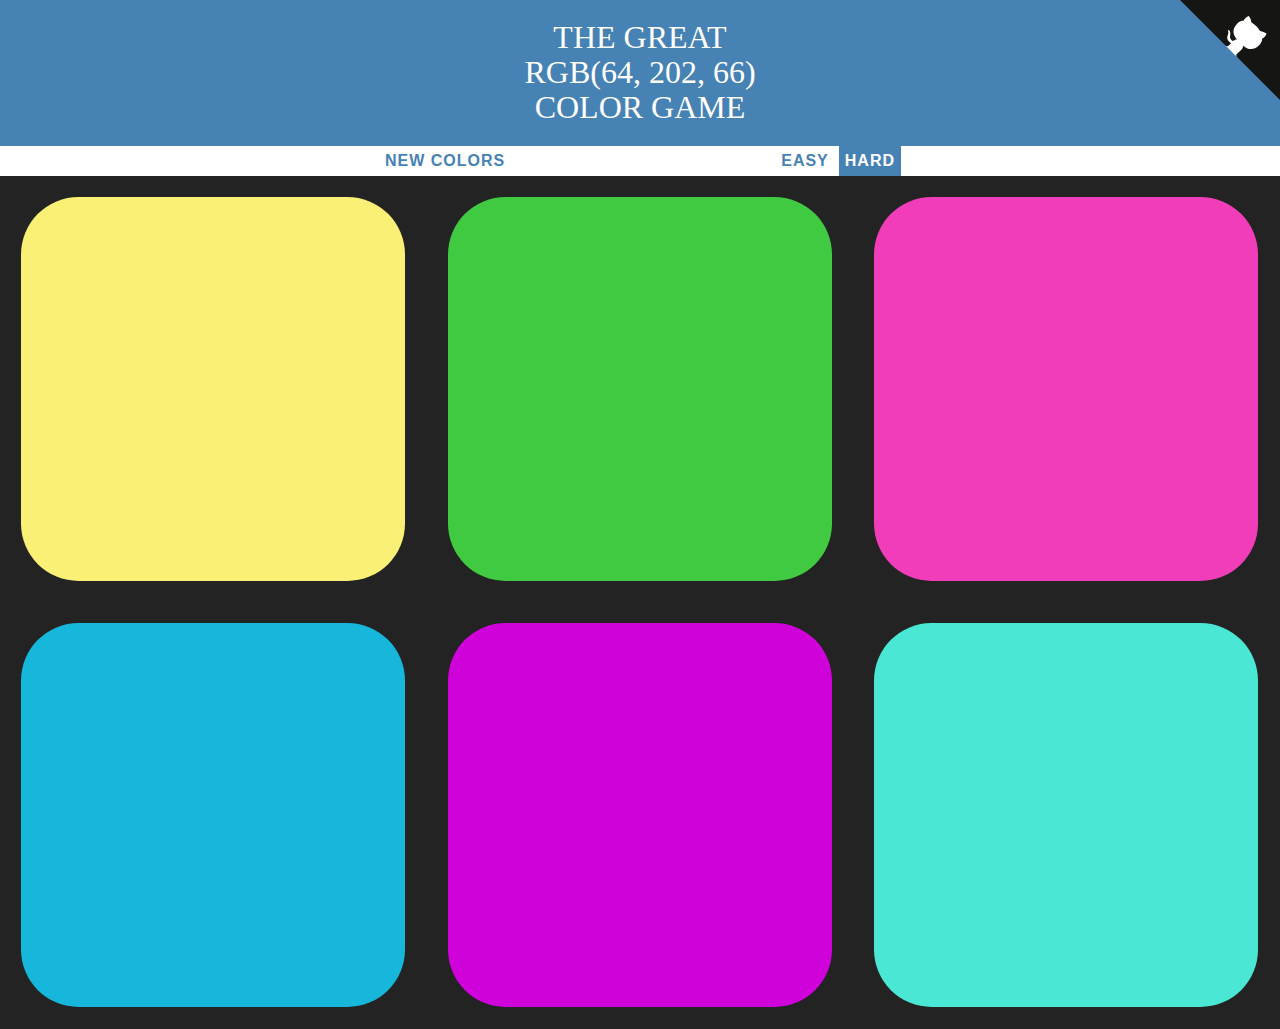
<file: index.html>
<!doctype html>
<html lang="en">

<head>
    <title>Color Game</title>

    <style>
        .github-corner:hover .octo-arm {
            animation: octocat-wave 560ms ease-in-out
        }

        @keyframes octocat-wave {

            0%,
            100% {
                transform: rotate(0)
            }

            20%,
            60% {
                transform: rotate(-25deg)
            }

            40%,
            80% {
                transform: rotate(10deg)
            }
        }

        @media (max-width:500px) {
            .github-corner:hover .octo-arm {
                animation: none
            }

            .github-corner .octo-arm {
                animation: octocat-wave 560ms ease-in-out
            }
        }
    </style>
    <!-- Required meta tags -->
    <meta charset="utf-8">
    <meta name="viewport" content="width=device-width, initial-scale=1, shrink-to-fit=no">

    <!-- Bootstrap CSS -->
    <link rel="stylesheet" href="https://stackpath.bootstrapcdn.com/bootstrap/4.1.3/css/bootstrap.min.css" integrity="sha384-MCw98/SFnGE8fJT3GXwEOngsV7Zt27NXFoaoApmYm81iuXoPkFOJwJ8ERdknLPMO"
        crossorigin="anonymous">
    <link rel="stylesheet" href="colorGame.css">
</head>

<body>
    <h1>The Great
        <br>
        <span id="colorDisplay">RGB</span>
        <br>
        Color Game</h1>

    <div id="stripe">
        <button id="reset">New Colors</button>
        <span id="message"></span>
        <button class="mode">Easy</button>
        <button class="mode selected">Hard</button>
    </div>

    <div class="container">
        <div class="square"></div>
        <div class="square"></div>
        <div class="square"></div>
        <div class="square"></div>
        <div class="square"></div>
        <div class="square"></div>
    </div>

    <a href="https://github.com/YaarPatandarAA/colorGame" class="github-corner" aria-label="View source on GitHub"><svg width="100" height="100"
            viewBox="0 0 250 250" style="fill:#151513; color:#fff; position: absolute; top: 0; border: 0; right: 0;"
            aria-hidden="true">
            <path d="M0,0 L115,115 L130,115 L142,142 L250,250 L250,0 Z"></path>
            <path d="M128.3,109.0 C113.8,99.7 119.0,89.6 119.0,89.6 C122.0,82.7 120.5,78.6 120.5,78.6 C119.2,72.0 123.4,76.3 123.4,76.3 C127.3,80.9 125.5,87.3 125.5,87.3 C122.9,97.6 130.6,101.9 134.4,103.2"
                fill="currentColor" style="transform-origin: 130px 106px;" class="octo-arm"></path>
            <path d="M115.0,115.0 C114.9,115.1 118.7,116.5 119.8,115.4 L133.7,101.6 C136.9,99.2 139.9,98.4 142.2,98.6 C133.8,88.0 127.5,74.4 143.8,58.0 C148.5,53.4 154.0,51.2 159.7,51.0 C160.3,49.4 163.2,43.6 171.4,40.1 C171.4,40.1 176.1,42.5 178.8,56.2 C183.1,58.6 187.2,61.8 190.9,65.4 C194.5,69.0 197.7,73.2 200.1,77.6 C213.8,80.2 216.3,84.9 216.3,84.9 C212.7,93.1 206.9,96.0 205.4,96.6 C205.1,102.4 203.0,107.8 198.3,112.5 C181.9,128.9 168.3,122.5 157.7,114.1 C157.9,116.9 156.7,120.9 152.7,124.9 L141.0,136.5 C139.8,137.7 141.6,141.9 141.8,141.8 Z"
                fill="currentColor" class="octo-body"></path>
        </svg>
    </a>

    <!-- Optional JavaScript -->
    <!-- jQuery first, then Popper.js, then Bootstrap JS -->
    <script src="https://code.jquery.com/jquery-3.3.1.slim.min.js" integrity="sha384-q8i/X+965DzO0rT7abK41JStQIAqVgRVzpbzo5smXKp4YfRvH+8abtTE1Pi6jizo"
        crossorigin="anonymous"></script>
    <script src="https://cdnjs.cloudflare.com/ajax/libs/popper.js/1.14.3/umd/popper.min.js" integrity="sha384-ZMP7rVo3mIykV+2+9J3UJ46jBk0WLaUAdn689aCwoqbBJiSnjAK/l8WvCWPIPm49"
        crossorigin="anonymous"></script>
    <script src="https://stackpath.bootstrapcdn.com/bootstrap/4.1.3/js/bootstrap.min.js" integrity="sha384-ChfqqxuZUCnJSK3+MXmPNIyE6ZbWh2IMqE241rYiqJxyMiZ6OW/JmZQ5stwEULTy"
        crossorigin="anonymous"></script>
    <script src="colorGame.js"></script>
</body>

</html>
</file>
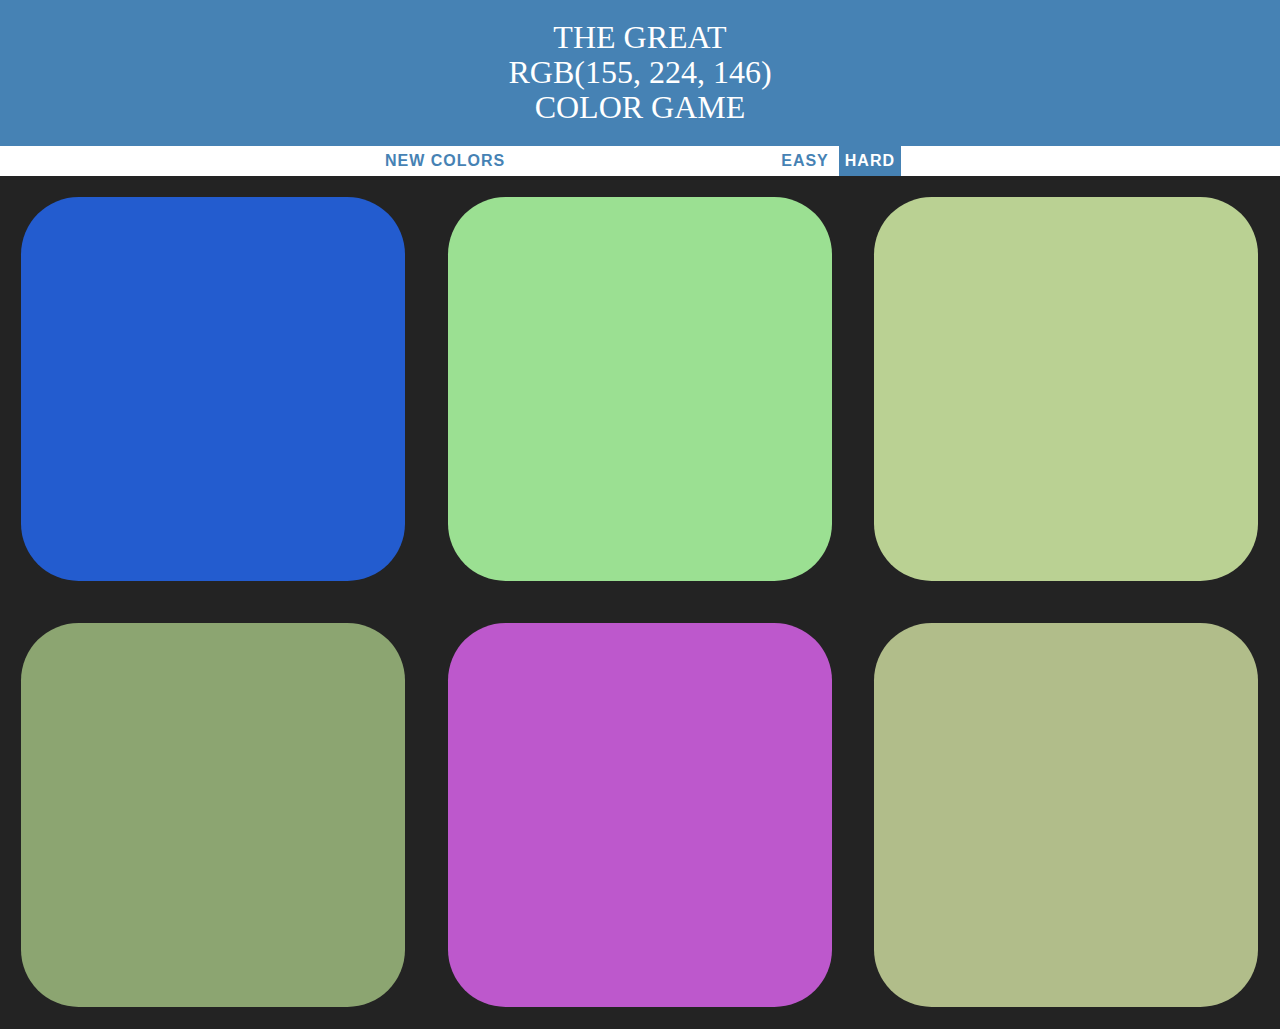
<file: colorGame.html>
<!doctype html>
<html lang="en">

<head>
    <title>Color Game</title>
    <!-- Required meta tags -->
    <meta charset="utf-8">
    <meta name="viewport" content="width=device-width, initial-scale=1, shrink-to-fit=no">

    <!-- Bootstrap CSS -->
    <link rel="stylesheet" href="https://stackpath.bootstrapcdn.com/bootstrap/4.1.3/css/bootstrap.min.css" integrity="sha384-MCw98/SFnGE8fJT3GXwEOngsV7Zt27NXFoaoApmYm81iuXoPkFOJwJ8ERdknLPMO"
        crossorigin="anonymous">
    <link rel="stylesheet" href="colorGame.css">
</head>

<body>
    <h1>The Great
        <br>
        <span id="colorDisplay">RGB</span>
        <br>
        Color Game</h1>

    <div id="stripe">
        <button id="reset">New Colors</button>
        <span id="message"></span>
        <button class="mode">Easy</button>
        <button class="mode selected">Hard</button>
    </div>

    <div class="container">
        <div class="square"></div>
        <div class="square"></div>
        <div class="square"></div>
        <div class="square"></div>
        <div class="square"></div>
        <div class="square"></div>
    </div>

    <!-- Optional JavaScript -->
    <!-- jQuery first, then Popper.js, then Bootstrap JS -->
    <script src="https://code.jquery.com/jquery-3.3.1.slim.min.js" integrity="sha384-q8i/X+965DzO0rT7abK41JStQIAqVgRVzpbzo5smXKp4YfRvH+8abtTE1Pi6jizo"
        crossorigin="anonymous"></script>
    <script src="https://cdnjs.cloudflare.com/ajax/libs/popper.js/1.14.3/umd/popper.min.js" integrity="sha384-ZMP7rVo3mIykV+2+9J3UJ46jBk0WLaUAdn689aCwoqbBJiSnjAK/l8WvCWPIPm49"
        crossorigin="anonymous"></script>
    <script src="https://stackpath.bootstrapcdn.com/bootstrap/4.1.3/js/bootstrap.min.js" integrity="sha384-ChfqqxuZUCnJSK3+MXmPNIyE6ZbWh2IMqE241rYiqJxyMiZ6OW/JmZQ5stwEULTy"
        crossorigin="anonymous"></script>
    <script src="colorGame.js"></script>
</body>

</html>
</file>
<file: colorGame.css>
body {
    background-color: #232323;
    margin: 0;
    font-family: "Montserrat", "Avenir";
}

.square {
    width: 30%;
    background: purple;
    padding-bottom: 30%;
    float: left;
    margin: 1.66%;
    border-radius: 15%;
    transition: background 0.6s;
    -webkit-transition: background 0.6s;
    -moz-transition: background 0.6s;
}

#container {
    margin: 20px auto;
    max-width: 600px;
}

h1 {
    text-align: center;
    line-height: 1.1;
    font-weight: normal;
    color: white;
    background: steelblue;
    margin: 0;
    text-transform: uppercase;
    padding: 20px 0;
}

/* #colorDisplay {
    font-size: 120%;
} */

#message {
    display: inline-block;
    width: 20%;
}

#stripe {
    background: white;
    height: 30px;
    text-align: center;
    color: black;
}

.selected {
    color: white;
    background: steelblue;
}

button {
    border: none;
    background: none;
    text-transform: uppercase;
    height: 100%;
    font-weight: 700;
    color: steelblue;
    letter-spacing: 1px;
    font-size: inherit;
    transition: all 0.3s;
    -webkit-transition: all 0.3s;
    -moz-transition: all 0.3s;
    outline: none;
}

button:hover {
    color: white;
    background: steelblue;
}

button:focus{outline: none;}
</file>
